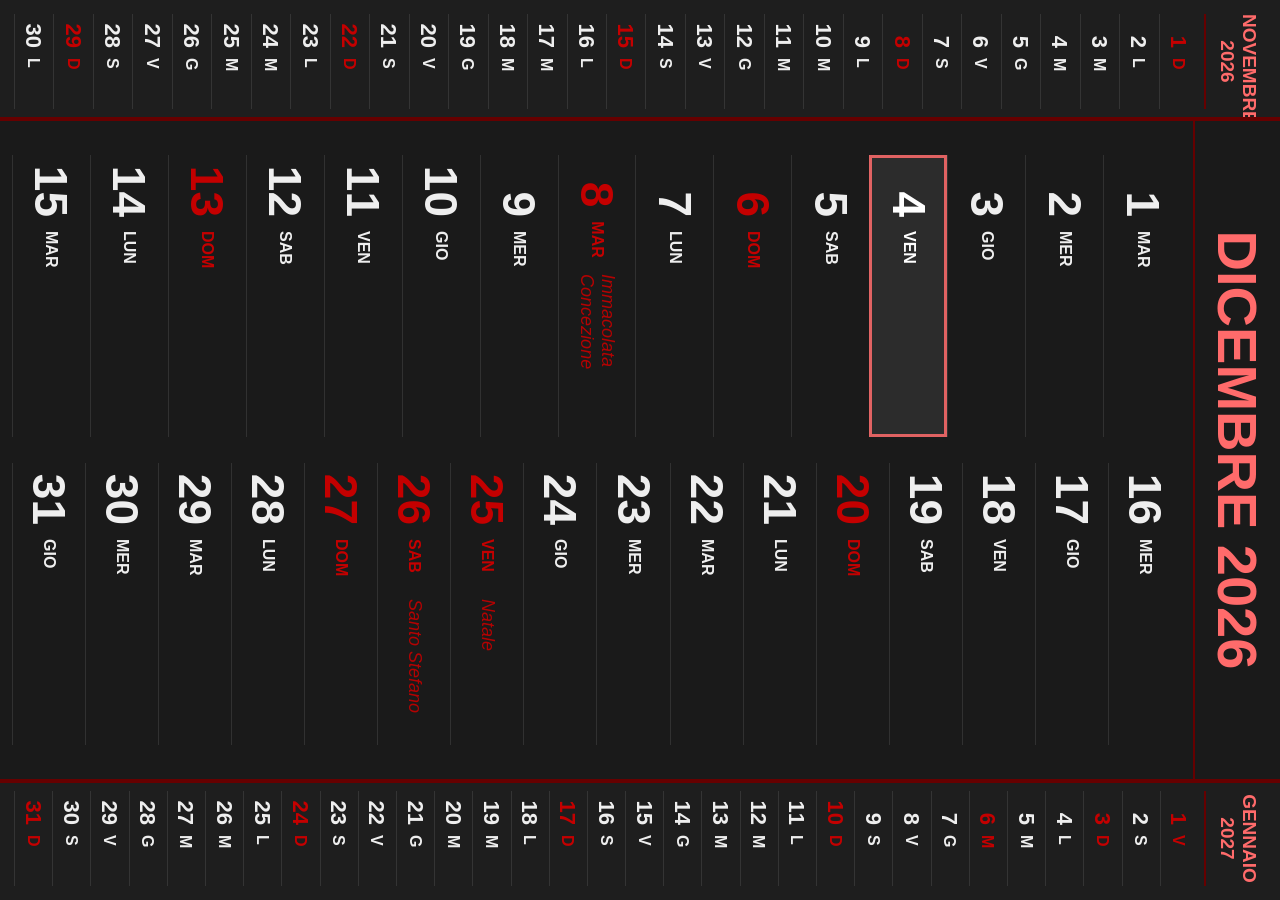
<file: index.html>
<!DOCTYPE html>
<html lang="it">
<head>
  <meta charset="UTF-8">
  <title>Calendario di Fabio</title>

  <meta name="viewport" content="width=device-width, initial-scale=1.0, viewport-fit=cover">

  <meta http-equiv="Cache-Control" content="no-store, no-cache, must-revalidate, max-age=0">
  <meta http-equiv="Pragma" content="no-cache">
  <meta http-equiv="Expires" content="0">

  <link rel="stylesheet" href="style.css">
</head>

<body>

  <!-- WRAPPER KIOSK -->
  <div id="kiosk-root">
    <div id="calendar-app">

      <!-- CONTROLLI -->
      <div class="controls">
        <button onclick="changeMonth(-1)">⬅ Indietro</button>
        <button onclick="resetToToday()">Oggi</button>
        <button onclick="changeMonth(1)">Avanti ➡</button>
      </div>

      <div id="calendar">

        <div class="side-month">
          <div class="month-header" id="prev-month"></div>
          <div class="days" id="prev-days"></div>
        </div>

        <div class="main-month">
          <div class="month-header" id="current-month"></div>
          <div class="days" id="days"></div>
        </div>

        <div class="side-month">
          <div class="month-header" id="next-month"></div>
          <div class="days" id="next-days"></div>
        </div>

      </div>

      <!-- OVERLAY NOTE / LISTA SPESA (SOLO LETTURA) -->
    <!-- OVERLAY NOTE / LISTA SPESA (SOLO LETTURA) -->
<div id="notes-overlay" class="notes-overlay hidden" aria-hidden="true">
  <div class="notes-box">
    <div class="notes-header">
      <div class="notes-title">NOTE / LISTA SPESA</div>
      <div class="notes-hint">
        Solo lettura. Modifica da telefono su note.html
      </div>
    </div>

    <div class="notes-footer">
      <div class="notes-footer-left">
        <span id="notes-count">0 righe</span>
      </div>
      <div class="notes-footer-right">
        <button id="notes-close" class="notes-btn" type="button">Chiudi</button>
      </div>
    </div>

    <div class="notes-list-wrap">
      <pre id="notes-list" class="notes-list"></pre>
    </div>
  </div>
</div>
      
    </div>
  </div>

  <script src="script.js" defer></script>
</body>
</html>
</file>
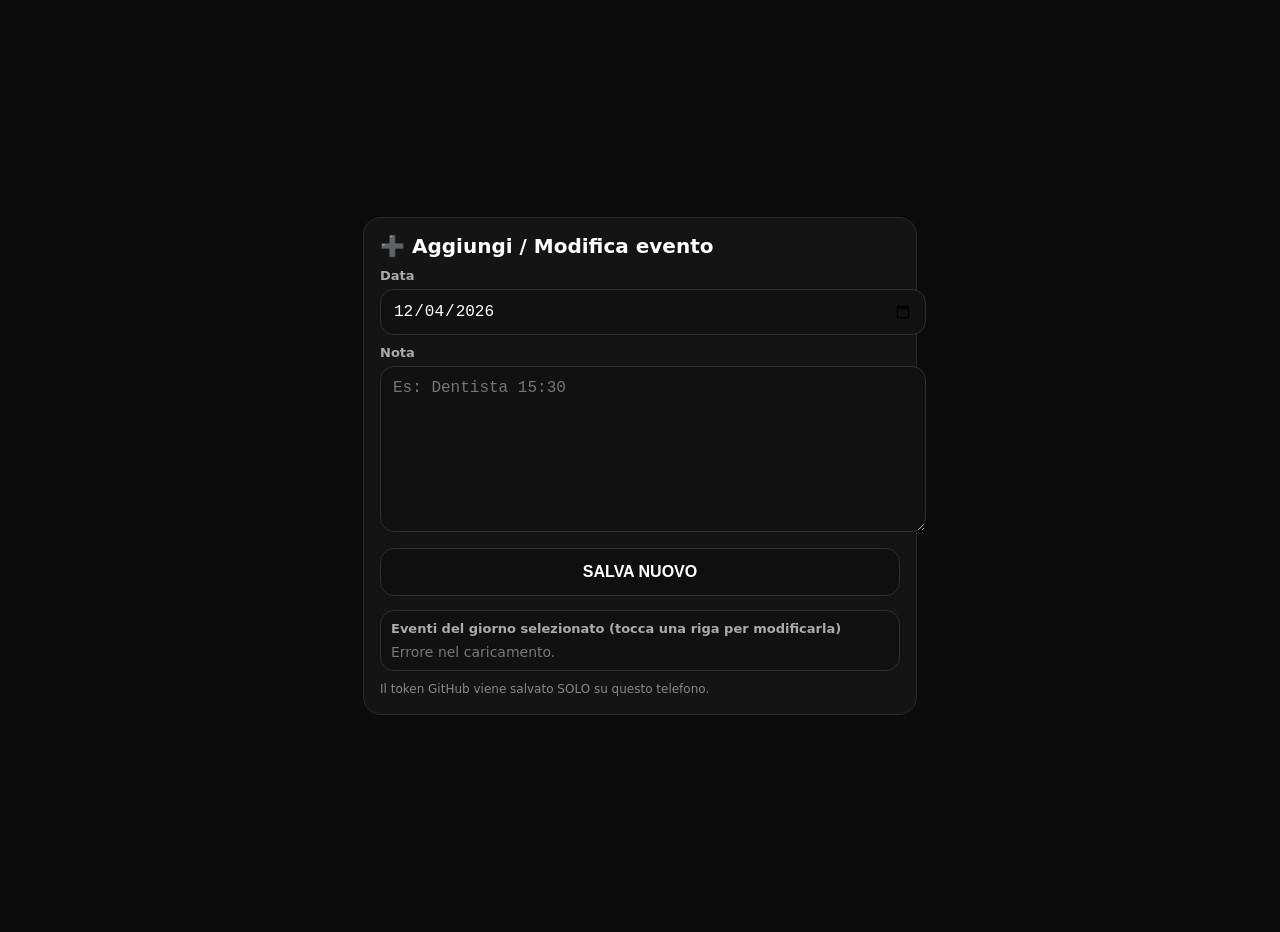
<file: eventi.html>
<!doctype html>
<html lang="it">
<head>
  <meta charset="utf-8" />
  <meta name="viewport" content="width=device-width,initial-scale=1" />
  <title>Eventi</title>
  <style>
    body{margin:0;font-family:system-ui;background:#0b0b0b;color:#fff}
    .wrap{min-height:100vh;display:grid;place-items:center;padding:16px}
    .card{width:min(520px,96vw);background:#141414;border:1px solid #2a2a2a;border-radius:18px;padding:16px}
    h1{margin:0 0 10px 0;font-size:20px}
    label{display:block;margin-top:10px;color:#aaa;font-weight:800;font-size:13px}
    input,textarea{
      width:100%;margin-top:6px;border-radius:14px;border:1px solid #2f2f2f;
      background:#111;color:#fff;padding:12px;font-size:16px
    }
    textarea{height:140px}
    .row{display:flex;gap:10px;margin-top:12px}
    .btn{
      flex:1;padding:14px 12px;border-radius:14px;border:1px solid #2f2f2f;
      background:#0f0f0f;color:#fff;font-weight:900;font-size:16px
    }
    .btn.secondary{
      background:#1a1a1a;
      color:#ddd;
    }
    .btn.danger{
      background:#2a1010;
      border-color:#5a2222;
      color:#ffb3b3;
    }
    .msg{margin-top:10px;color:#aaa;font-weight:800;white-space:pre-wrap}
    .small{font-size:12px;color:#888;margin-top:10px;line-height:1.35}

    .list-wrap{
      margin-top:14px;
      border:1px solid #2f2f2f;
      border-radius:14px;
      background:#111;
      padding:10px;
    }
    .list-title{
      font-size:13px;
      font-weight:800;
      color:#aaa;
      margin-bottom:8px;
    }
    .event-list{
      display:flex;
      flex-direction:column;
      gap:8px;
    }
    .event-item{
      padding:10px 12px;
      border-radius:10px;
      background:rgba(255,255,255,0.06);
      font-size:16px;
      cursor:pointer;
      user-select:none;
      border:1px solid transparent;
    }
    .event-item:hover{
      background:rgba(255,255,255,0.10);
    }
    .event-item.active{
      border-color:#7bbcff;
      background:rgba(123,188,255,0.12);
    }
    .empty{
      color:#777;
      font-size:14px;
    }
    .edit-box{
      margin-top:12px;
      padding:12px;
      border-radius:14px;
      border:1px solid #2f2f2f;
      background:#101010;
    }
    .edit-title{
      font-size:13px;
      font-weight:800;
      color:#aaa;
      margin-bottom:8px;
    }
    .hidden{
      display:none;
    }
  </style>
</head>
<body>
  <div class="wrap">
    <div class="card">
      <h1>➕ Aggiungi / Modifica evento</h1>

      <label>Data</label>
      <input id="date" type="date" />

      <label>Nota</label>
      <textarea id="text" spellcheck="false" placeholder="Es: Dentista 15:30"></textarea>

      <div class="row">
        <button class="btn" id="save">SALVA NUOVO</button>
      </div>

      <div id="edit-box" class="edit-box hidden">
        <div class="edit-title">Stai modificando un evento esistente</div>
        <div class="row">
          <button class="btn" id="update">SALVA MODIFICA</button>
          <button class="btn danger" id="delete">ELIMINA</button>
          <button class="btn secondary" id="cancel">ANNULLA</button>
        </div>
      </div>

      <div class="list-wrap">
        <div class="list-title">Eventi del giorno selezionato (tocca una riga per modificarla)</div>
        <div id="event-list" class="event-list"></div>
      </div>

      <div class="msg" id="msg"></div>
      <div class="small">Il token GitHub viene salvato SOLO su questo telefono.</div>
    </div>
  </div>

<script>
const OWNER = "fabiuzcalendar";
const REPO  = "calendario-Fabiuz";
const BRANCH = "main";
const FILE_PATH = "events.json";

/*** TOKEN ***/
const TOKEN_KEY = "cal_token_v1";
function getToken(){ return localStorage.getItem(TOKEN_KEY) || ""; }
function ensureToken(){
  let t = getToken();
  if (t) return t;
  t = prompt("Incolla il token GitHub (salvato SOLO su questo telefono):");
  if (!t) throw new Error("Token mancante.");
  localStorage.setItem(TOKEN_KEY, t.trim());
  return t.trim();
}

const $ = (id) => document.getElementById(id);
const msg = (s) => { $("msg").textContent = s || ""; };

let selectedEventIndex = null;

function isoToday(){
  const d = new Date();
  const y = d.getFullYear();
  const m = String(d.getMonth()+1).padStart(2,"0");
  const day = String(d.getDate()).padStart(2,"0");
  return `${y}-${m}-${day}`;
}

function normalizeEventsJson(json){
  const out = {};
  if (!json || typeof json !== "object") return out;

  for (const [date, value] of Object.entries(json)) {
    if (Array.isArray(value)) {
      out[date] = value.filter(v => typeof v === "string" && v.trim()).map(v => v.trim());
    } else if (value && typeof value === "object" && typeof value.text === "string") {
      out[date] = [value.text.trim()].filter(Boolean);
    } else if (typeof value === "string" && value.trim()) {
      out[date] = [value.trim()];
    }
  }
  return out;
}

async function ghGetJson(){
  const url = `https://api.github.com/repos/${OWNER}/${REPO}/contents/${FILE_PATH}?ref=${encodeURIComponent(BRANCH)}`;
  const res = await fetch(url, {
    headers: {
      "Accept":"application/vnd.github+json",
      "Authorization": `Bearer ${ensureToken()}`
    }
  });
  if (!res.ok) throw new Error(`GET failed: HTTP ${res.status}`);
  const data = await res.json();
  const content = atob((data.content || "").replace(/\n/g,""));
  const parsed = JSON.parse(content || "{}");
  return { json: normalizeEventsJson(parsed), sha: data.sha };
}

async function ghPutJson(newObj, sha){
  const url = `https://api.github.com/repos/${OWNER}/${REPO}/contents/${FILE_PATH}`;
  const body = {
    message: `Update events ${new Date().toISOString()}`,
    content: btoa(unescape(encodeURIComponent(JSON.stringify(newObj, null, 2)))),
    branch: BRANCH,
    sha
  };

  const res = await fetch(url, {
    method: "PUT",
    headers: {
      "Accept":"application/vnd.github+json",
      "Content-Type":"application/json",
      "Authorization": `Bearer ${ensureToken()}`
    },
    body: JSON.stringify(body)
  });

  if (!res.ok) {
    const t = await res.text().catch(()=> "");
    throw new Error(`PUT failed: HTTP ${res.status}\n${t}`);
  }
  return await res.json();
}

function enterEditMode(index, text){
  selectedEventIndex = index;
  $("text").value = text;
  $("edit-box").classList.remove("hidden");
}

function exitEditMode(){
  selectedEventIndex = null;
  $("edit-box").classList.add("hidden");
  $("text").value = "";
  clearActiveRows();
}

function clearActiveRows(){
  document.querySelectorAll(".event-item.active").forEach(el => {
    el.classList.remove("active");
  });
}

async function renderEventList(){
  const date = $("date").value;
  const list = $("event-list");
  if (!date) {
    list.innerHTML = `<div class="empty">Seleziona una data.</div>`;
    exitEditMode();
    return;
  }

  try{
    const { json } = await ghGetJson();
    const items = json[date] || [];

    list.innerHTML = "";
    if (!items.length) {
      list.innerHTML = `<div class="empty">Nessun evento per questa data.</div>`;
      exitEditMode();
      return;
    }

    items.forEach((text, idx) => {
      const div = document.createElement("div");
      div.className = "event-item";
      if (selectedEventIndex === idx) div.classList.add("active");
      div.textContent = text;
      div.title = "Tocca per modificare";
      div.addEventListener("click", () => {
        clearActiveRows();
        div.classList.add("active");
        enterEditMode(idx, text);
      });
      list.appendChild(div);
    });
  }catch(e){
    list.innerHTML = `<div class="empty">Errore nel caricamento.</div>`;
  }
}

async function saveEvent(){
  const date = $("date").value;
  const text = $("text").value.trim();

  if (!date) return msg("⚠️ Scegli una data.");
  if (!text) return msg("⚠️ Scrivi una nota.");

  msg("Salvo...");
  const { json, sha } = await ghGetJson();

  if (!Array.isArray(json[date])) json[date] = [];
  json[date].push(text);

  await ghPutJson(json, sha);

  msg("✅ Nuovo evento salvato");
  $("text").value = "";
  exitEditMode();
  await renderEventList();
}

async function updateEvent(){
  const date = $("date").value;
  const text = $("text").value.trim();

  if (!date) return msg("⚠️ Scegli una data.");
  if (selectedEventIndex === null) return msg("⚠️ Seleziona un evento da modificare.");
  if (!text) return msg("⚠️ Scrivi una nota.");

  msg("Aggiorno...");
  const { json, sha } = await ghGetJson();

  if (!Array.isArray(json[date]) || !json[date][selectedEventIndex]) {
    msg("⚠️ Evento non trovato.");
    return;
  }

  json[date][selectedEventIndex] = text;

  await ghPutJson(json, sha);

  msg("✅ Evento modificato");
  $("text").value = "";
  exitEditMode();
  await renderEventList();
}

async function deleteEvent(){
  const date = $("date").value;

  if (!date) return msg("⚠️ Scegli una data.");
  if (selectedEventIndex === null) return msg("⚠️ Seleziona un evento da eliminare.");

  msg("Elimino...");
  const { json, sha } = await ghGetJson();

  if (!Array.isArray(json[date]) || !json[date][selectedEventIndex]) {
    msg("⚠️ Evento non trovato.");
    return;
  }

  json[date].splice(selectedEventIndex, 1);

  if (json[date].length === 0) {
    delete json[date];
  }

  await ghPutJson(json, sha);

  msg("✅ Evento eliminato");
  $("text").value = "";
  exitEditMode();
  await renderEventList();
}

$("date").value = isoToday();
$("save").addEventListener("click", () => saveEvent().catch(e=>msg("❌ "+e.message)));
$("update").addEventListener("click", () => updateEvent().catch(e=>msg("❌ "+e.message)));
$("delete").addEventListener("click", () => deleteEvent().catch(e=>msg("❌ "+e.message)));
$("cancel").addEventListener("click", () => {
  msg("");
  exitEditMode();
});
$("date").addEventListener("change", async () => {
  msg("");
  exitEditMode();
  await renderEventList();
});

renderEventList();
</script>
</body>
</html>
</file>
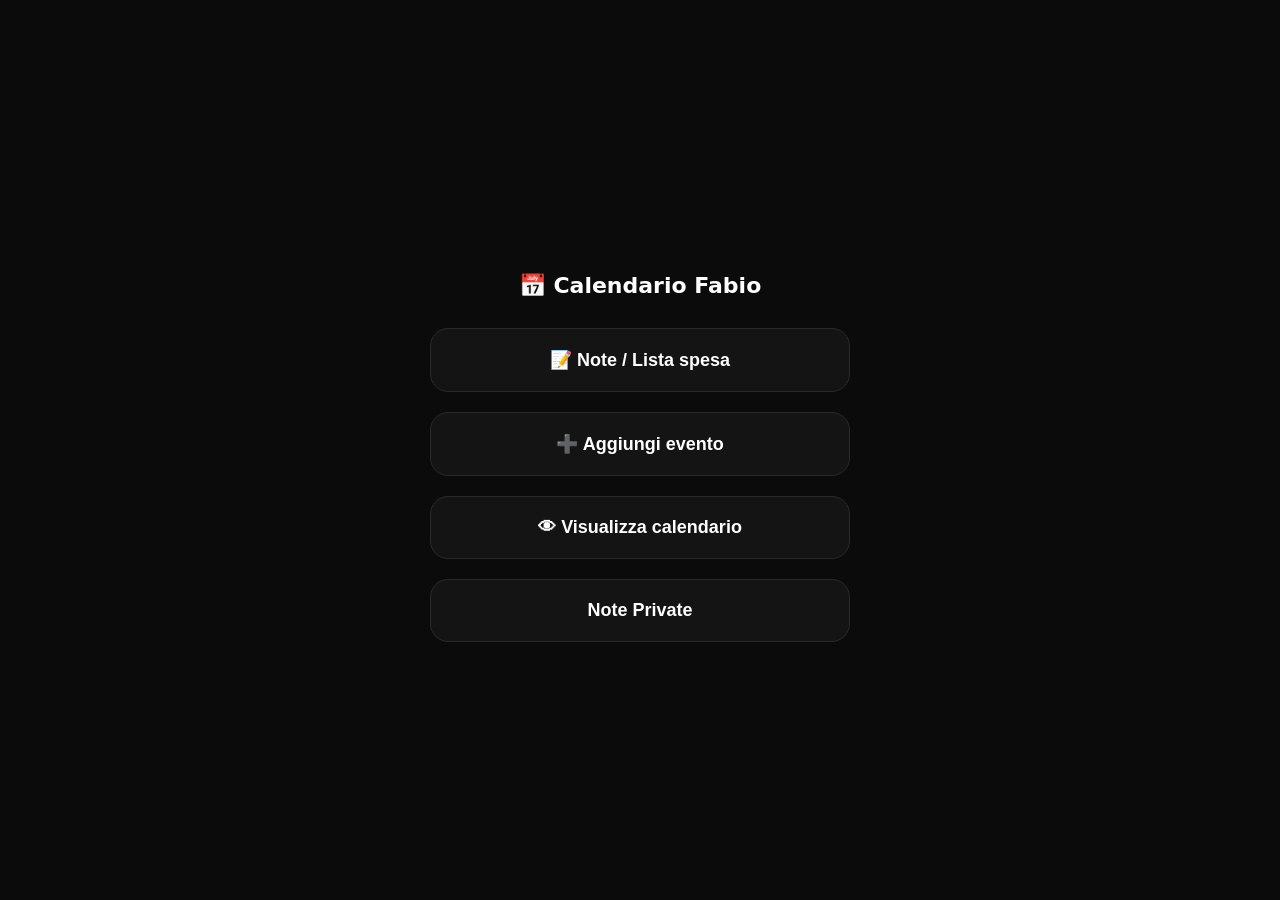
<file: home.html>
<!doctype html>
<html lang="it">
<head>
  <meta charset="utf-8">
  <meta name="viewport" content="width=device-width,initial-scale=1">
  <title>Calendario Fabio - Menu</title>

  <style>
    body{
      margin:0;
      font-family:system-ui;
      background:#0b0b0b;
      color:#fff;
      display:flex;
      align-items:center;
      justify-content:center;
      height:100vh;
    }

    .card{
      width:min(420px,92vw);
      display:flex;
      flex-direction:column;
      gap:20px;
    }

    h1{
      text-align:center;
      font-size:22px;
      margin-bottom:10px;
    }

    .btn{
      padding:20px;
      font-size:18px;
      font-weight:900;
      border-radius:18px;
      border:1px solid #2a2a2a;
      background:#141414;
      color:#fff;
      cursor:pointer;
    }

    .btn:active{
      transform:scale(.98);
    }
  </style>
</head>
<body>

  <div class="card">
    <h1>📅 Calendario Fabio</h1>

    <button class="btn" onclick="go('note.html')">
      📝 Note / Lista spesa
    </button>

    <button class="btn" onclick="go('eventi.html')">
      ➕ Aggiungi evento
    </button>

    <button class="btn" onclick="go('index.html')">
      👁 Visualizza calendario
    </button>

    <button class="btn mobile-only" onclick="location.href='note-private.html'">
  Note Private
</button>
  </div>

<script>
function go(p){
  window.location.href = p;
}
</script>

</body>
</html>
</file>
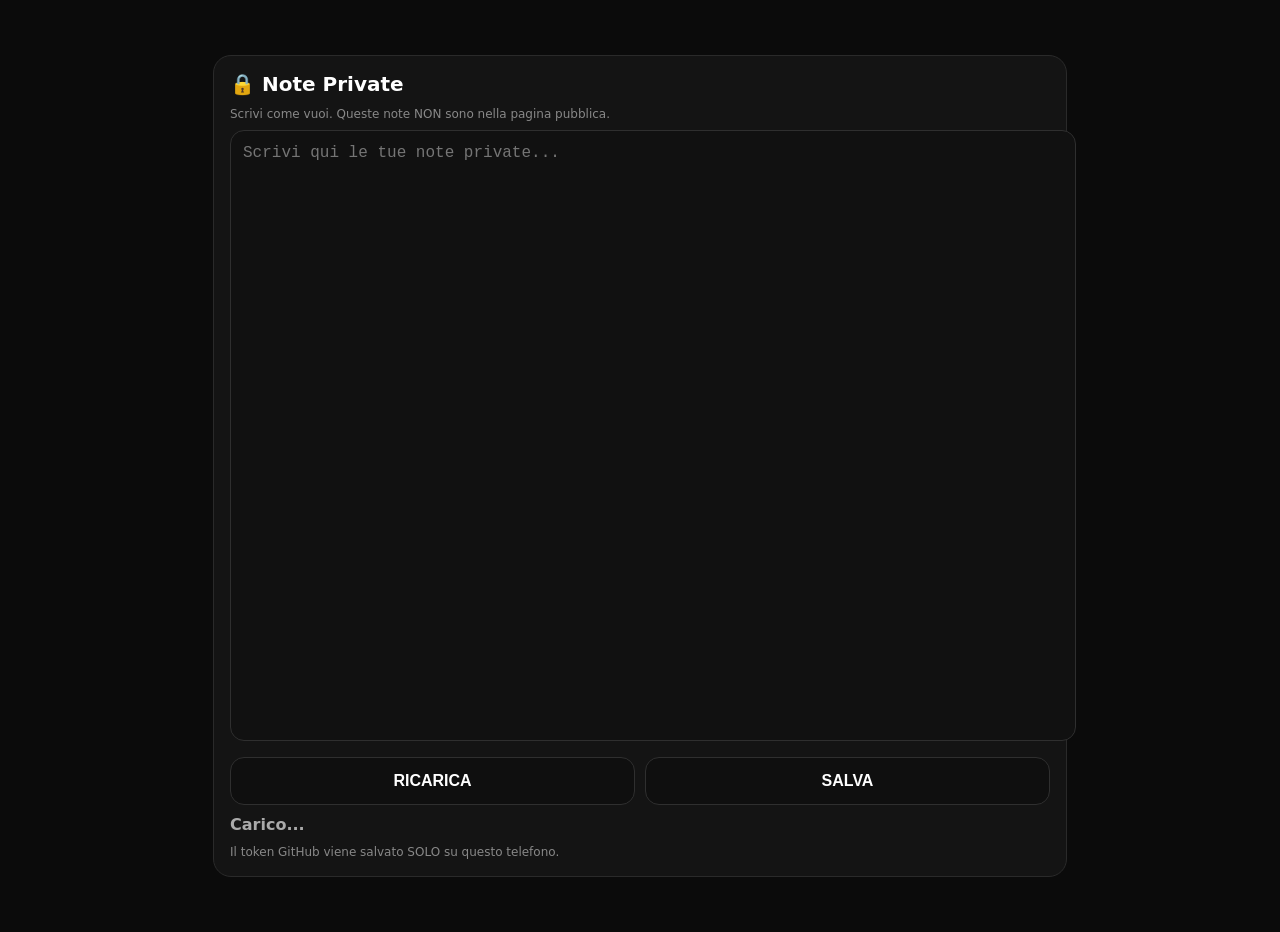
<file: note-private.html>
<!doctype html>
<html lang="it">
<head>
  <meta charset="utf-8" />
  <meta name="viewport" content="width=device-width,initial-scale=1" />
  <title>Note Private</title>

  <style>
    body{margin:0;font-family:system-ui;background:#0b0b0b;color:#fff}
    .wrap{min-height:100vh;display:grid;place-items:center;padding:16px}
    .card{width:min(820px,96vw);background:#141414;border:1px solid #2a2a2a;border-radius:18px;padding:16px}
    h1{margin:0 0 10px 0;font-size:20px}
    textarea{
      width:100%;
      height:65vh;
      margin-top:8px;
      border-radius:14px;
      border:1px solid #2f2f2f;
      background:#111;
      color:#fff;
      padding:12px;
      font-size:16px;
      line-height:1.35;
      outline:none;
      resize:none;
    }
    .row{display:flex;gap:10px;margin-top:12px}
    .btn{
      flex:1;padding:14px 12px;border-radius:14px;border:1px solid #2f2f2f;
      background:#0f0f0f;color:#fff;font-weight:900;font-size:16px
    }
    .btn:disabled{opacity:.5}
    .msg{margin-top:10px;color:#aaa;font-weight:800;white-space:pre-wrap}
    .small{font-size:12px;color:#888;margin-top:10px;line-height:1.35}
  </style>
</head>

<body>
  <div class="wrap">
    <div class="card">
      <h1>🔒 Note Private</h1>
      <div class="small">Scrivi come vuoi. Queste note NON sono nella pagina pubblica.</div>

      <textarea id="t" spellcheck="false"
        placeholder="Scrivi qui le tue note private..."></textarea>

      <div class="row">
        <button class="btn" id="reload">RICARICA</button>
        <button class="btn" id="save">SALVA</button>
      </div>

      <div class="msg" id="m"></div>
      <div class="small">Il token GitHub viene salvato SOLO su questo telefono.</div>
    </div>
  </div>

<script>
/*** CONFIG GH ***/
const OWNER = "fabiuzcalendar";
const REPO  = "calendario-Fabiuz";
const BRANCH = "main";
const FILE_PATH = "private-notes.txt"; // <-- FILE DIVERSO dalle note pubbliche

/*** TOKEN ***/
const TOKEN_KEY = "cal_token_v1";
function getToken(){ return localStorage.getItem(TOKEN_KEY) || ""; }
function ensureToken(){
  let t = getToken();
  if (t) return t;
  t = prompt("Incolla il token GitHub (salvato SOLO su questo telefono):");
  if (!t) throw new Error("Token mancante.");
  localStorage.setItem(TOKEN_KEY, t.trim());
  return t.trim();
}

const tEl = document.getElementById("t");
const mEl = document.getElementById("m");
const btnReload = document.getElementById("reload");
const btnSave = document.getElementById("save");
const msg = (s) => mEl.textContent = s || "";

async function ghGetText(){
  const url = `https://api.github.com/repos/${OWNER}/${REPO}/contents/${FILE_PATH}?ref=${encodeURIComponent(BRANCH)}&t=${Date.now()}`;
  const res = await fetch(url, {
    headers: {
      "Accept":"application/vnd.github+json",
      "Authorization": `Bearer ${ensureToken()}`
    },
    cache: "no-store"
  });

  // Se il file non esiste ancora, lo trattiamo come vuoto
  if (res.status === 404) return { text: "", sha: null };

  if (!res.ok) throw new Error(`GET failed: HTTP ${res.status}`);
  const data = await res.json();
  const content = atob((data.content || "").replace(/\n/g,""));
  return { text: decodeURIComponent(escape(content)), sha: data.sha };
}

async function ghPutText(text, sha){
  const url = `https://api.github.com/repos/${OWNER}/${REPO}/contents/${FILE_PATH}`;
  const body = {
    message: `Update private notes ${new Date().toISOString()}`,
    content: btoa(unescape(encodeURIComponent(text || ""))),
    branch: BRANCH
  };
  if (sha) body.sha = sha;

  const res = await fetch(url, {
    method: "PUT",
    headers: {
      "Accept":"application/vnd.github+json",
      "Content-Type":"application/json",
      "Authorization": `Bearer ${ensureToken()}`
    },
    body: JSON.stringify(body)
  });

  if (!res.ok) {
    const tx = await res.text().catch(()=> "");
    const err = new Error(`PUT failed: HTTP ${res.status}\n${tx}`);
    err.status = res.status;
    throw err;
  }
}

async function reload(){
  msg("Carico...");
  const { text } = await ghGetText();
  tEl.value = text || "";
  msg("✅ Caricato");
}

async function save(){
  btnSave.disabled = true;
  btnReload.disabled = true;

  try{
    msg("Salvo...");

    // 1) prendo sha aggiornato (o null se file non esiste)
    let { sha } = await ghGetText();

    // 2) provo PUT
    try{
      await ghPutText(tEl.value, sha);
      msg("✅ Salvato");
      return;
    }catch(e){
      // 409 = sha non match → riprova una volta
      if (e.status === 409){
        msg("⚠️ Conflitto (409). Riprovo...");
        const fresh = await ghGetText();
        await ghPutText(tEl.value, fresh.sha);
        msg("✅ Salvato (risolto conflitto)");
        return;
      }
      throw e;
    }

  }catch(e){
    msg("❌ " + e.message + "\n\nConsiglio: premi RICARICA e poi SALVA.\nE non tenere note-private.html aperto in 2 schede.");
  }finally{
    btnSave.disabled = false;
    btnReload.disabled = false;
  }
}

btnReload.addEventListener("click", ()=>reload().catch(e=>msg("❌ "+e.message)));
btnSave.addEventListener("click", ()=>save());

reload();
</script>
</body>
</html>
</file>
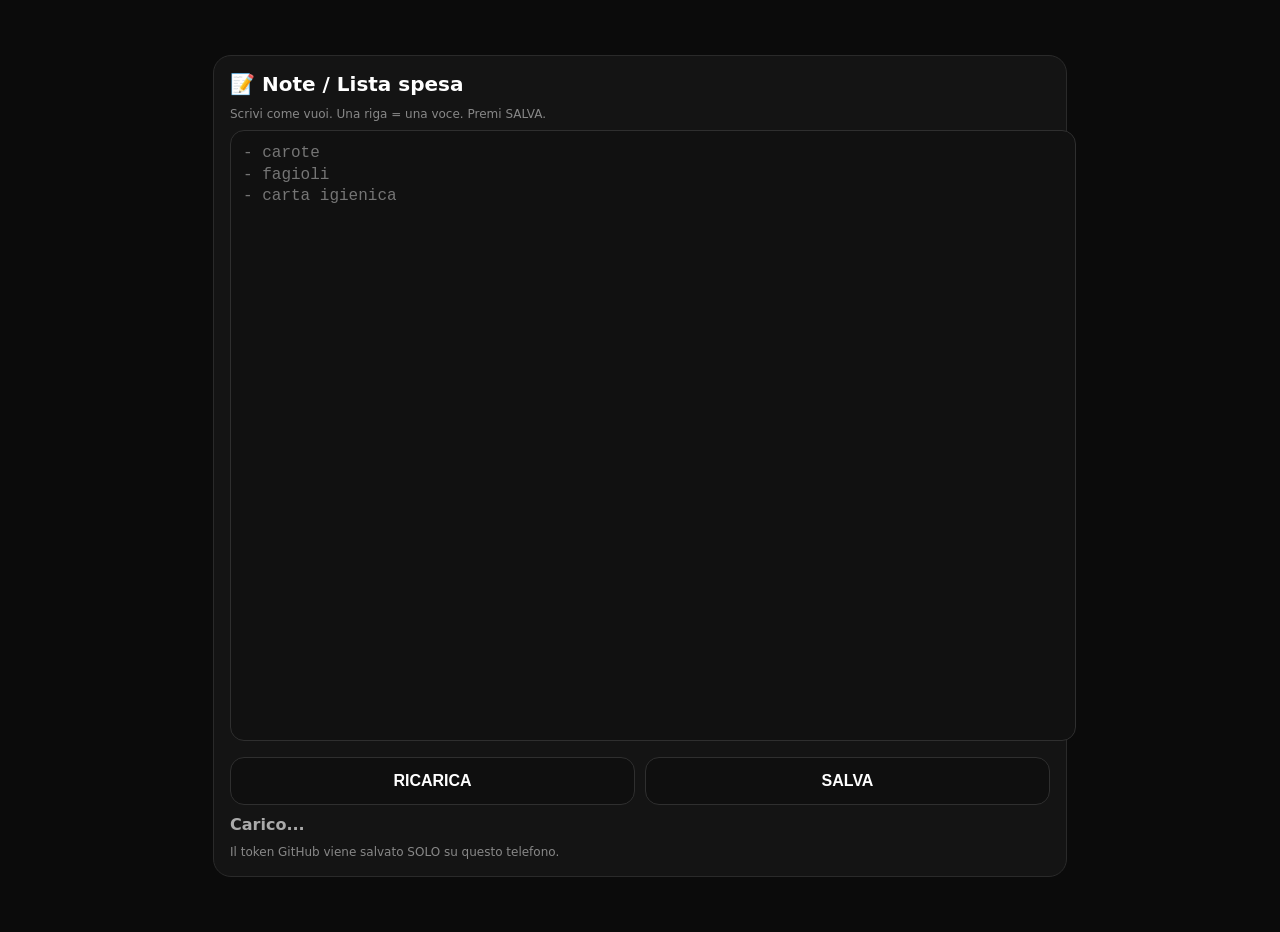
<file: note.html>
<!doctype html>
<html lang="it">
<head>
  <meta charset="utf-8" />
  <meta name="viewport" content="width=device-width,initial-scale=1" />
  <title>Note</title>
  <style>
    body{margin:0;font-family:system-ui;background:#0b0b0b;color:#fff}
    .wrap{min-height:100vh;display:grid;place-items:center;padding:16px}
    .card{width:min(820px,96vw);background:#141414;border:1px solid #2a2a2a;border-radius:18px;padding:16px}
    h1{margin:0 0 10px 0;font-size:20px}
    textarea{
      width:100%;
      height:65vh;
      margin-top:8px;
      border-radius:14px;
      border:1px solid #2f2f2f;
      background:#111;
      color:#fff;
      padding:12px;
      font-size:16px;
      line-height:1.35;
      outline:none;
      resize:none;
    }
    .row{display:flex;gap:10px;margin-top:12px}
    .btn{
      flex:1;padding:14px 12px;border-radius:14px;border:1px solid #2f2f2f;
      background:#0f0f0f;color:#fff;font-weight:900;font-size:16px
    }
    .btn:disabled{opacity:.5}
    .msg{margin-top:10px;color:#aaa;font-weight:800;white-space:pre-wrap}
    .small{font-size:12px;color:#888;margin-top:10px;line-height:1.35}
  </style>
</head>
<body>
  <div class="wrap">
    <div class="card">
      <h1>📝 Note / Lista spesa</h1>
      <div class="small">Scrivi come vuoi. Una riga = una voce. Premi SALVA.</div>

      <textarea id="t" spellcheck="false"
        placeholder="- carote
- fagioli
- carta igienica"></textarea>

      <div class="row">
        <button class="btn" id="reload">RICARICA</button>
        <button class="btn" id="save">SALVA</button>
      </div>

      <div class="msg" id="m"></div>
      <div class="small">Il token GitHub viene salvato SOLO su questo telefono.</div>
    </div>
  </div>

<script>
const OWNER = "fabiuzcalendar";
const REPO  = "calendario-Fabiuz";
const BRANCH = "main";
const FILE_PATH = "notes.txt";

/*** TOKEN ***/
const TOKEN_KEY = "cal_token_v1";
function getToken(){ return localStorage.getItem(TOKEN_KEY) || ""; }
function ensureToken(){
  let t = getToken();
  if (t) return t;
  t = prompt("Incolla il token GitHub (salvato SOLO su questo telefono):");
  if (!t) throw new Error("Token mancante.");
  localStorage.setItem(TOKEN_KEY, t.trim());
  return t.trim();
}

const tEl = document.getElementById("t");
const mEl = document.getElementById("m");
const btnReload = document.getElementById("reload");
const btnSave = document.getElementById("save");
const msg = (s) => mEl.textContent = s || "";

async function ghGetText(){
  const url = `https://api.github.com/repos/${OWNER}/${REPO}/contents/${FILE_PATH}?ref=${encodeURIComponent(BRANCH)}&t=${Date.now()}`;
  const res = await fetch(url, {
    headers: {
      "Accept":"application/vnd.github+json",
      "Authorization": `Bearer ${ensureToken()}`
    },
    cache: "no-store"
  });
  if (!res.ok) throw new Error(`GET failed: HTTP ${res.status}`);
  const data = await res.json();
  const content = atob((data.content || "").replace(/\n/g,""));
  return { text: decodeURIComponent(escape(content)), sha: data.sha };
}

async function ghPutText(text, sha){
  const url = `https://api.github.com/repos/${OWNER}/${REPO}/contents/${FILE_PATH}`;
  const body = {
    message: `Update notes ${new Date().toISOString()}`,
    content: btoa(unescape(encodeURIComponent(text || ""))),
    branch: BRANCH,
    sha
  };

  const res = await fetch(url, {
    method: "PUT",
    headers: {
      "Accept":"application/vnd.github+json",
      "Content-Type":"application/json",
      "Authorization": `Bearer ${ensureToken()}`
    },
    body: JSON.stringify(body)
  });

  if (!res.ok) {
    const tx = await res.text().catch(()=> "");
    const err = new Error(`PUT failed: HTTP ${res.status}\n${tx}`);
    err.status = res.status;
    throw err;
  }
}

async function reload(){
  msg("Carico...");
  const { text } = await ghGetText();
  tEl.value = text || "";
  msg("✅ Caricato");
}

async function save(){
  btnSave.disabled = true;
  btnReload.disabled = true;

  try{
    msg("Salvo...");

    // 1) prendo sha aggiornato
    let { sha } = await ghGetText();

    // 2) provo PUT
    try{
      await ghPutText(tEl.value, sha);
      msg("✅ Salvato");
      return;
    }catch(e){
      // 409 = sha non match → riprova una volta
      if (e.status === 409){
        msg("⚠️ Conflitto (409). Riprovo...");
        const fresh = await ghGetText();
        await ghPutText(tEl.value, fresh.sha);
        msg("✅ Salvato (risolto conflitto)");
        return;
      }
      throw e;
    }

  }catch(e){
    msg("❌ " + e.message + "\n\nConsiglio: premi RICARICA e poi SALVA.\nE non tenere note.html aperto in 2 schede.");
  }finally{
    btnSave.disabled = false;
    btnReload.disabled = false;
  }
}

btnReload.addEventListener("click", ()=>reload().catch(e=>msg("❌ "+e.message)));
btnSave.addEventListener("click", ()=>save());

reload();
</script>
</body>
</html>
</file>
<file: style.css>
* { box-sizing: border-box; }

:root{
  --title-size: 56px;
  --daynum-size: 46px;
  --dayname-size: 16px;
  --note-size: 18px;

  --side-title-size: 19px;
  --side-daynum-size: 22px;
  --side-dayname-size: 16px;

  --red: #c40000;
}

html, body{
  width: 100%;
  height: 100%;
  overflow: hidden;
}

body{
  margin: 0;
  font-family: Arial, Helvetica, sans-serif;
  background: #f4f4f4;
  color: #111;
}

/******** CONTROLLI ********/
.controls{
  display: flex;
  justify-content: center;
  gap: 15px;
  padding: 10px;
}

.controls button{
  font-size: 20px;
  padding: 8px 16px;
  cursor: pointer;
}

/******** CALENDARIO (default non-kiosk) ********/
#calendar{
  display: grid;
  grid-template-columns: 20% 60% 20%;
  height: calc(100vh - 60px);
  align-items: stretch;
}

/******** MESI LATERALI ********/
.side-month{
  background: #f1f1f1;
  padding: 10px;
}

.side-month .month-header{
  text-align: center;
  font-weight: bold;
  font-size: 20px;
  color: #000;
  margin-bottom: 6px;
}

.side-month .day{
  display: flex;
  align-items: center;
  gap: 18px;
  padding: 4px 0;
  border-bottom: 1px solid #ddd;
}

.side-month .day-number{
  width: 28px;
  text-align: right;
  font-weight: bold;
  font-size: 18px;
}

.side-month .day-name{
  font-size: 14px;
  width: 14px;
}

/******** MESE CENTRALE ********/
.main-month{
  background: #fff;
  border-left: 4px solid var(--red);
  border-right: 4px solid var(--red);
}

.month-header{
  text-align: center;
  font-size: var(--title-size);
  font-weight: bold;
  color: var(--red);
  padding: 14px 0;
  border-bottom: 2px solid var(--red);
}

.days{
  display: grid;
  grid-template-columns: 1fr 1fr; /* 1-15 / 16-fine */
  padding: 12px 28px;
  gap: 24px;
}

.month-half .day{
  display: flex;
  align-items: center;
  gap: 14px;
  padding: 7px 0;
  border-bottom: 1px solid #ddd;
}

.day-number{
  font-size: var(--daynum-size);
  font-weight: bold;
  width: 62px;
  text-align: right;
}

.day-name{
  font-weight: bold;
  width: 46px;
  font-size: var(--dayname-size);
}

.holiday,
.birthday{
  font-size: var(--note-size);
  font-style: italic;
  opacity: 0.9;
}

/******** STATI ********/
.sunday{ color: var(--red); }

.today{
  background: rgba(255, 230, 230, 0.95);   /* molto chiaro, leggibile */
  outline: 3px solid rgba(196,0,0,0.75);   /* bordo pulito */
  outline-offset: -3px;
  border-left: 0;
  padding-left: 0;
}

/******** EVENTI ********/
.event{
  margin-top: 4px;
  font-size: 18px;          /* NOTE PIÙ GRANDI */
  font-weight: 800;
  color: #111;              /* leggibile su bianco e su “oggi” */
}
body.night .event{
  color: #9fe3ff;           /* di notte resta come piace a te */
}
.event.done{
  text-decoration: line-through;
  opacity: .6;
}

/******** NOTTE ********/
body.night{
  background: #111;
  color: #eee;
}

body.night .main-month{
  background: #1a1a1a;
  border-color: #660000;
}

body.night .month-header{
  color: #ff6b6b;
  border-color: #660000;
}

body.night .side-month{
  background: #1e1e1e;
}

body.night .month-half .day{
  border-bottom: 1px solid rgba(255,255,255,0.10);
}

body.night .side-month .day{
  border-bottom: 1px solid rgba(255,255,255,0.10);
}

/* ===== TODAY in modalità NOTTE (tutte le versioni: mobile + schermo) ===== */
body.night .today{
  background: rgba(255, 255, 255, 0.08);
  outline: 3px solid rgba(255, 107, 107, 0.85);
  outline-offset: -3px;
}

body.night .today .day-number,
body.night .today .day-name{
  color: #ffffff;
}

body.night .today .event{
  color: #ffffff;
}

/******** MOBILE: SOLO MESE CORRENTE ********/
@media (max-width: 900px){

  html,
  body{
    width: 100%;
    height: auto !important;
    min-height: 100dvh;
    overflow-x: hidden !important;
    overflow-y: auto !important;
  }

  body{
    position: static !important;
  }

  #kiosk-root{
    position: static !important;
    inset: auto !important;
    overflow: visible !important;
    width: 100%;
    height: auto !important;
    min-height: 100%;
  }

  #calendar-app{
    position: static !important;
    top: auto !important;
    left: auto !important;
    transform: none !important;
    transform-origin: initial !important;
    width: 100% !important;
    height: auto !important;
    display: block !important;
  }

  #calendar-app.normal,
  #calendar-app.rotated{
    position: static !important;
    top: auto !important;
    left: auto !important;
    transform: none !important;
    width: 100% !important;
    height: auto !important;
    display: block !important;
  }

  /* su telefono i controlli restano visibili */
  #calendar-app.rotated .controls{
    display: flex !important;
  }

  /* nasconde mesi laterali */
  .side-month{
    display: none !important;
  }

  #calendar{
    display: block !important;
    width: 100% !important;
    height: auto !important;
    min-height: auto !important;
    overflow: visible !important;
  }

  .main-month{
    display: block !important;
    width: 100% !important;
    border-left: 0;
    border-right: 0;
    min-height: auto !important;
    height: auto !important;
  }

  .controls{
    display: flex;
    justify-content: center;
    gap: 8px;
    padding: 18px 8px 10px 8px;
    flex-wrap: nowrap;
    position: sticky;
    top: 0;
    z-index: 20;
    background: inherit;
  }

  .controls button{
    font-size: 16px;
    padding: 8px 10px;
  }

  .main-month .month-header{
    font-size: 32px;
    padding: 10px 0;
  }

  /* una sola colonna verticale */
  .days{
    display: block !important;
    padding: 10px 12px 24px 12px;
  }

  .month-half{
    display: block !important;
  }

  .month-half .day{
    gap: 8px;
    padding: 6px 0;
  }

  .day-number{
    font-size: 34px;
    width: 44px;
  }

  .day-name{
    font-size: 13px;
    width: 34px;
  }

  .holiday,
  .birthday{
    font-size: 14px;
  }

  .event{
    font-size: 14px;
    margin-top: 2px;
  }

  .today{
    outline-width: 2px;
  }

  body.night .today{
    outline-width: 2px;
  }
}

/* ================================
   KIOSK ROOT + ROTAZIONE
   ================================ */

#kiosk-root{
  position: fixed;
  inset: 0;
  overflow: hidden;
  background: inherit;
}

#calendar-app{
  position: absolute;
  top: 50%;
  left: 50%;
  transform-origin: center center;
}

/* stato normale */
#calendar-app.normal{
  transform: translate(-50%, -50%);
  width: 100vw;
  height: 100vh;
}

/* stato ruotato */
#calendar-app.rotated{
  transform: translate(-50%, -50%) rotate(90deg);
  width: 100vh;
  height: 100vw;

  display: flex;
  flex-direction: column;
}

/* controls sopra */
#calendar-app.rotated .controls{
  display: none;
}

/* calendario deve riempire tutta l'altezza restante */
#calendar-app.rotated #calendar{
  flex: 1 1 auto;
  height: 100% !important;
  min-height: 0;
  width: 100%;
  max-width: 100%;

  /* centrale enorme, laterali stretti */
  grid-template-columns: 13% 74% 13%;
  align-items: stretch;
}

/* ====== FIX CHIAVE: tutte le 3 colonne devono allungarsi fino in fondo ====== */
#calendar-app.rotated .side-month,
#calendar-app.rotated .main-month{
  height: 100%;
  display: flex;
  flex-direction: column;
  min-height: 0;
}

/* header fisso, lista giorni prende tutto lo spazio */
#calendar-app.rotated .side-month .month-header,
#calendar-app.rotated .main-month .month-header{
  flex: 0 0 auto;
}

#calendar-app.rotated .side-month .days,
#calendar-app.rotated .main-month .days{
  flex: 1 1 auto;
  min-height: 0;
}

/* ====== FIX CHIAVE: il mese centrale deve "stirare" le righe e riempire ====== */
#calendar-app.rotated .main-month .days{
  padding: 12px 34px;
  gap: 26px;
}

/* rendiamo i due contenitori (1-15) e (16-fine) griglie con righe elastiche */
#calendar-app.rotated .main-month .month-half{
  display: grid;
  grid-auto-rows: 1fr;
  align-content: stretch;
}

/* ogni riga occupa tutto e la linea di separazione resta "lunga" */
#calendar-app.rotated .main-month .month-half .day{
  padding: 0;
  align-items: center;
  border-bottom: 1px solid rgba(255,255,255,0.10);
}

/* in tema chiaro, riga più visibile */
body:not(.night) #calendar-app.rotated .main-month .month-half .day{
  border-bottom: 1px solid rgba(0,0,0,0.12);
}

/* laterali: verticali compatti ma pieni fino in fondo */
#calendar-app.rotated .side-month{
  padding: 10px 6px;
}

/* =========================
   OFFSET LATERALI (RUOTATO)
   - sinistra: mese precedente
   - destra: mese successivo
   ========================= */

/* colonna SINISTRA: allontana dal bordo esterno (sinistro) */
#calendar-app.rotated #calendar > .side-month:first-child{
  padding-left: 14px;   /* aumenta/diminuisci di 2px se vuoi */
  padding-right: 8px;
}

/* colonna DESTRA: allontana dal bordo esterno (destro) */
#calendar-app.rotated #calendar > .side-month:last-child{
  padding-right: 14px;  /* aumenta/diminuisci di 2px se vuoi */
  padding-left: 8px;
}

#calendar-app.rotated .side-month .month-header{
  font-size: var(--side-title-size);
  margin-bottom: 4px;
}

#calendar-app.rotated .side-month .days{
  display: grid;
  grid-template-columns: 1fr;
  grid-auto-rows: 1fr;
  gap: 2px;
  padding: 4px 0;
}

#calendar-app.rotated .side-month .day{
  gap: 10px;        /* più aria tra numero e giorno */
  padding: 2px 0;   /* righe un po’ più “alte” */
  border-bottom: 1px solid rgba(0,0,0,0.12);
}

body.night #calendar-app.rotated .side-month .day{
  border-bottom: 1px solid rgba(255,255,255,0.10);
}

#calendar-app.rotated .side-month .day-number{
  font-size: var(--side-daynum-size);
  width: 34px;
  font-weight: 800;   /* aggiunto */
}

#calendar-app.rotated .side-month .day-name{
  font-size: var(--side-dayname-size);
  width: 22px;
  font-weight: 700;   /* aggiunto */
}

/* mese centrale più leggibile */
#calendar-app.rotated .month-header{
  font-size: 56px;
  padding: 10px 0;
}

#calendar-app.rotated .day-number{
  font-size: 46px;
  width: 62px;
}

/* Nasconde eventuali overlay debug */
#debug-orientation, #kiosk-diag{
  display: none !important;
}

/* ===== OVERLAY NOTE / LISTA SPESA - FULL SCREEN ===== */
.notes-overlay {
  position: fixed;
  inset: 0;
  width: 100vw;
  height: 200vh;
  background: #0b0b0b;
  display: flex;
  align-items: stretch;
  justify-content: stretch;
  z-index: 99999;
}

.notes-overlay.hidden {
  display: none;
}

.notes-box {
  position: absolute;
  inset: 0;

  display: flex;
  flex-direction: column;

  width: 100%;
  height: 100%;

  background: #111;
  color: #fff;

  padding: 10px 16px;   /* meno padding = più spazio utile */
  gap: 10px;
}

.notes-header {
  flex: 0 0 auto;
}

.notes-header .notes-title {
  font-size: 42px;
  font-weight: 800;
  letter-spacing: 0.5px;
}

.notes-header .notes-hint {
  opacity: 0.8;
  font-size: 30px;
  margin-top: 6px;
}

.notes-footer {
  display: flex;
  align-items: center;
  justify-content: space-between;
  gap: 10px;
  flex: 0 0 auto;
}

.notes-btn {
  border: 0;
  border-radius: 12px;
  padding: 14px 20px;
  font-size: 20px;
  cursor: pointer;
  background: rgba(255,255,255,0.15);
  color: #fff;
}

.notes-btn:active {
  transform: translateY(1px);
}

.notes-list-wrap {
  flex: 1;
  min-height: 0;

  display: flex;
  flex-direction: column;

  overflow-y: auto;
}
  overflow-x: hidden;
  border-radius: 12px;
  border: 1px solid rgba(255,255,255,0.12);
  background: rgba(255,255,255,0.04);
  padding: 18px;
}

.notes-list {
  flex: 1;

  margin: 0;
  white-space: pre-wrap;
  word-break: break-word;

  font-size: 44px;   /* leggermente più grande per schermo */
  line-height: 1.50;

  font-family: system-ui, sans-serif;
  color: #fff;
}

.notes-item {
  padding: 10px 12px;
  border-radius: 10px;
  background: rgba(255,255,255,0.06);
  font-size: 30px;
  cursor: pointer;
  user-select: none;
}

.notes-item:hover {
  background: rgba(255,255,255,0.10);
}

.notes-item .small {
  opacity: 0.7;
  font-size: 30px;
  margin-left: 8px;
}

/* Pulsanti solo mobile */
.mobile-only {
  display: none;
}

@media (max-width: 768px) {
  .mobile-only {
    display: inline-block;
  }
}

/* NOTE full screen più compatte su telefono */
@media (max-width: 900px) {
  .notes-box {
    padding: 14px;
  }

  .notes-header .notes-title {
    font-size: 24px;
  }

  .notes-header .notes-hint {
    font-size: 14px;
  }

  .notes-btn {
    font-size: 16px;
    padding: 10px 14px;
  }

  .notes-list {
    font-size: 18px;
    line-height: 1.35;
  }
}
</file>
